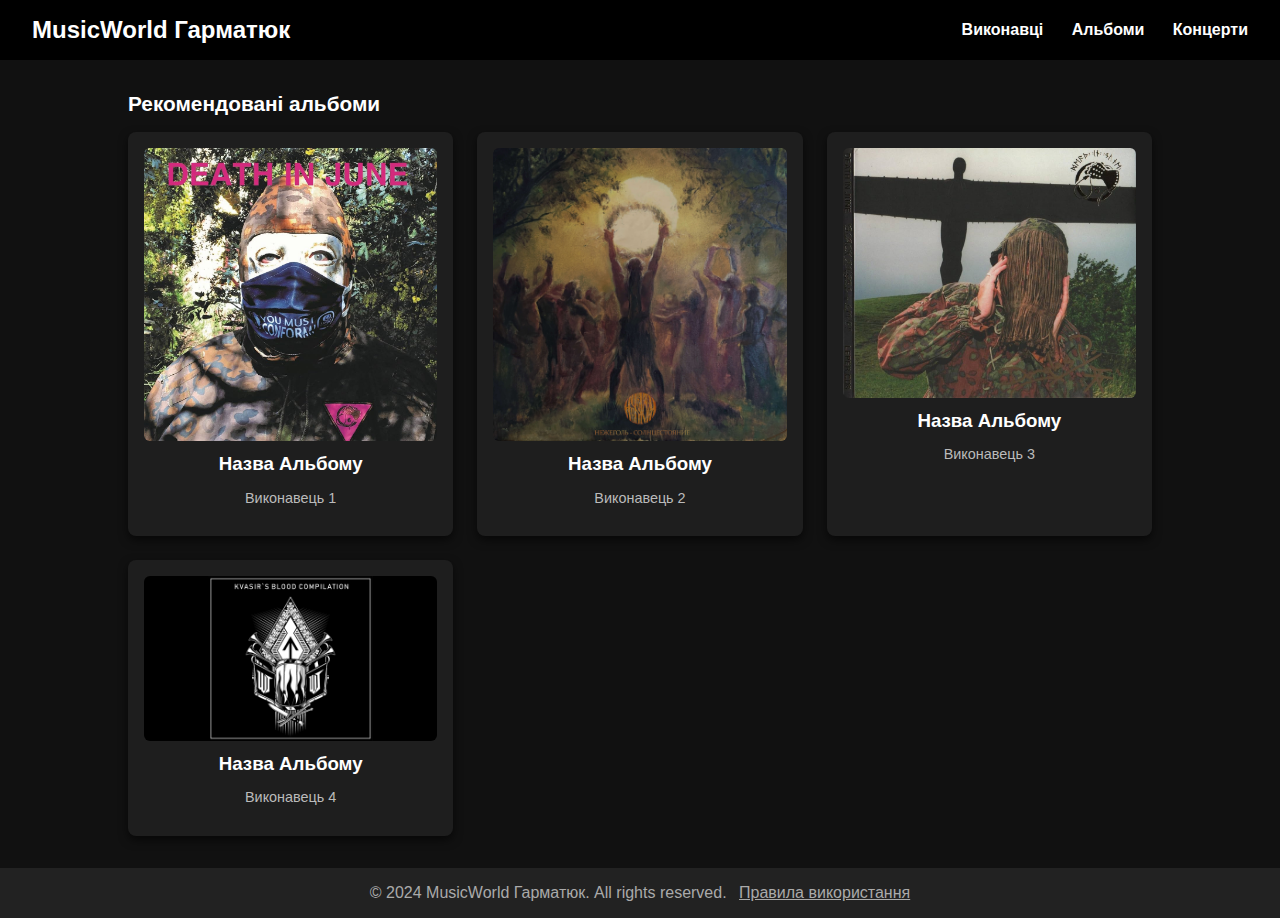
<file: Гарматюк_Варіант21/index.html>
<!DOCTYPE html>
<html lang="uk">
<head>
  <meta charset="UTF-8" />
  <meta name="viewport" content="width=device-width, initial-scale=1.0" />
  <title>MusicWorld Гарматюк</title>
  <link rel="stylesheet" href="style.css" />
</head>
<body>
  <header>
    <h1>MusicWorld Гарматюк</h1>
    <nav>
      <a href="#">Виконавці</a>
      <a href="#">Альбоми</a>
      <a href="#">Концерти</a>
    </nav>
  </header>

  <main>
    <section>
      <h2>Рекомендовані альбоми</h2>
      <div class="album-grid">
        <div class="album-card">
          <img src="img/81Dj49ZYXkL._UF1000,1000_QL80_.jpg" alt="Альбом 1" />
          <h3>Назва Альбому</h3>
          <p>Виконавець 1</p>
        </div>
        <div class="album-card">
          <img src="img/nezhegol-oblozhka-1-scaled.jpg" alt="Альбом 2" />
          <h3>Назва Альбому</h3>
          <p>Виконавець 2</p>
        </div>
        <div class="album-card">
          <img src="img/81QkzBs0vIL._UF1000,1000_QL80_.jpg" alt="Альбом 3" />
          <h3>Назва Альбому</h3>
          <p>Виконавець 3</p>
        </div>
        <div class="album-card">
          <img src="img/maxresdefault.jpg" alt="Альбом 4" />
          <h3>Назва Альбому</h3>
          <p>Виконавець 4</p>
        </div>
      </div>
    </section>
  </main>

  <footer>
    © 2024 MusicWorld Гарматюк. All rights reserved.
    <a href="#">Правила використання</a>
  </footer>
</body>
</html>
</file>
<file: Гарматюк_Варіант21/style.css>
body {
  margin: 0;
  font-family: Arial, sans-serif;
  background-color: #111;
  color: white;
}

header {
  background-color: #000;
  padding: 1rem 2rem;
  display: flex;
  justify-content: space-between;
  align-items: center;
}

header h1 {
  margin: 0;
  font-size: 1.5rem;
}

nav a {
  color: white;
  text-decoration: none;
  margin-left: 1.5rem;
  font-weight: bold;
}

main {
  max-width: 80%;
  margin: 2rem auto;
}

section h2 {
  font-size: 1.3rem;
  margin-bottom: 1rem;
}

.album-grid {
  display: grid;
  grid-template-columns: repeat(auto-fit, minmax(280px, 1fr));
  gap: 1.5rem;
}

.album-card {
  background-color: #1e1e1e;
  padding: 1rem;
  box-shadow: 0 4px 10px rgba(0, 0, 0, 0.6);
  border-radius: 8px;
  text-align: center;
}

.album-card img {
  width: 100%;
  height: auto;
  border-radius: 6px;
}

.album-card h3 {
  margin: 0.5rem 0 0.2rem;
}

.album-card p {
  color: #bbb;
  font-size: 0.9rem;
}

footer {
  background-color: #222;
  color: #aaa;
  text-align: center;
  padding: 1rem;
  margin-top: 2rem;
}

footer a {
  color: #aaa;
  text-decoration: underline;
  margin-left: 0.5rem;
}

@media (max-width: 600px
</file>
